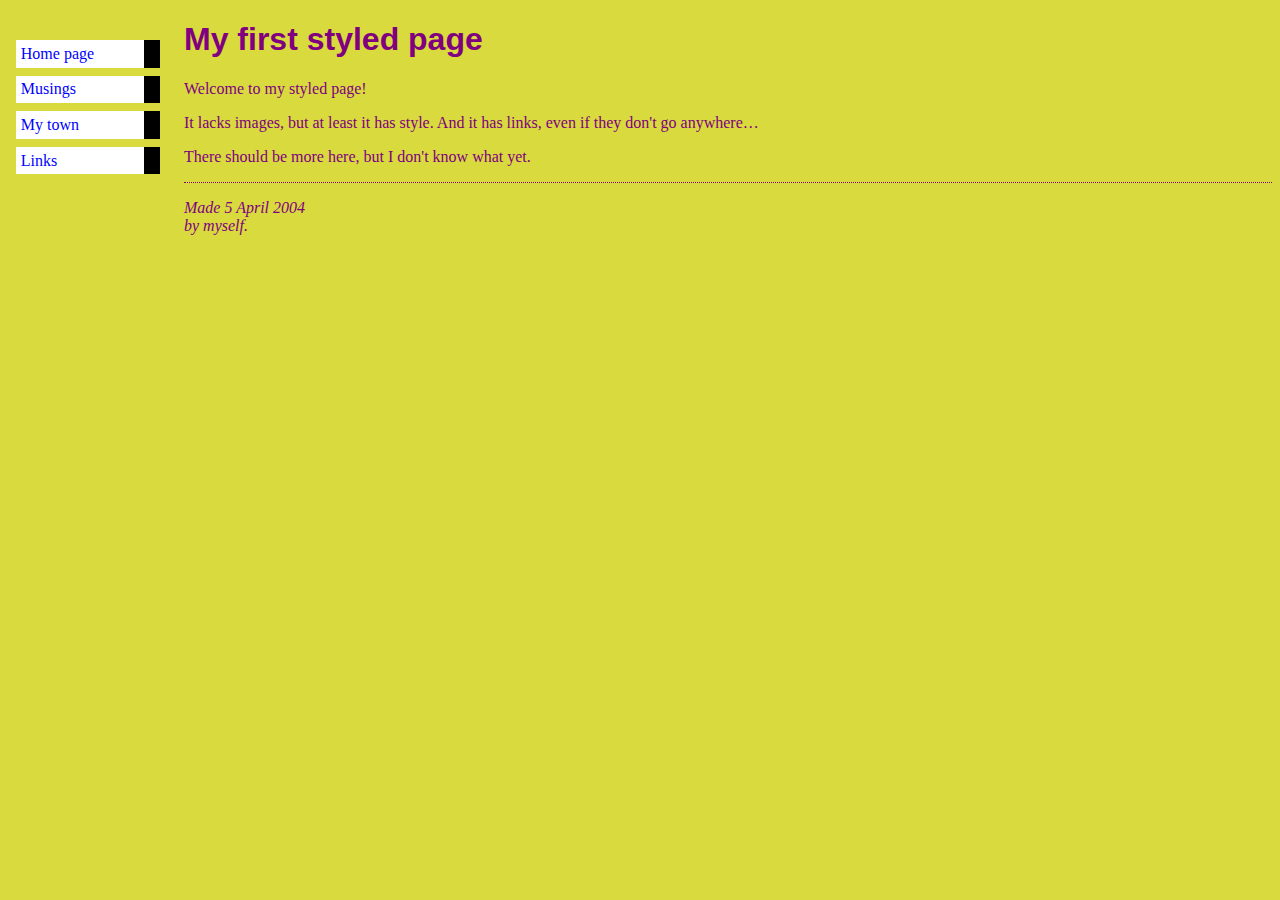
<file: index.html>
<!DOCTYPE html PUBLIC "-//W3C//DTD HTML 4.01//EN">
<html>
<head>
  <title>My first styled page</title>
  <link rel="stylesheet" href="mystyle.css">
</head>


<body>

<!-- Site navigation menu -->
<ul class="navbar">
  <li><a href="https://www.baidu.com/">Home page</a>
  <li><a href="musings.html">Musings</a>
  <li><a href="town.html">My town</a>
  <li><a href="links.html">Links</a>
</ul>

<!-- Main content -->
<h1>My first styled page</h1>

<p>Welcome to my styled page!

<p>It lacks images, but at least it has style.
And it has links, even if they don't go
anywhere&hellip;

<p>There should be more here, but I don't know
what yet.

<!-- Sign and date the page, it's only polite! -->
<address>Made 5 April 2004<br>
  by myself.</address>

</body>
</html>
</file>
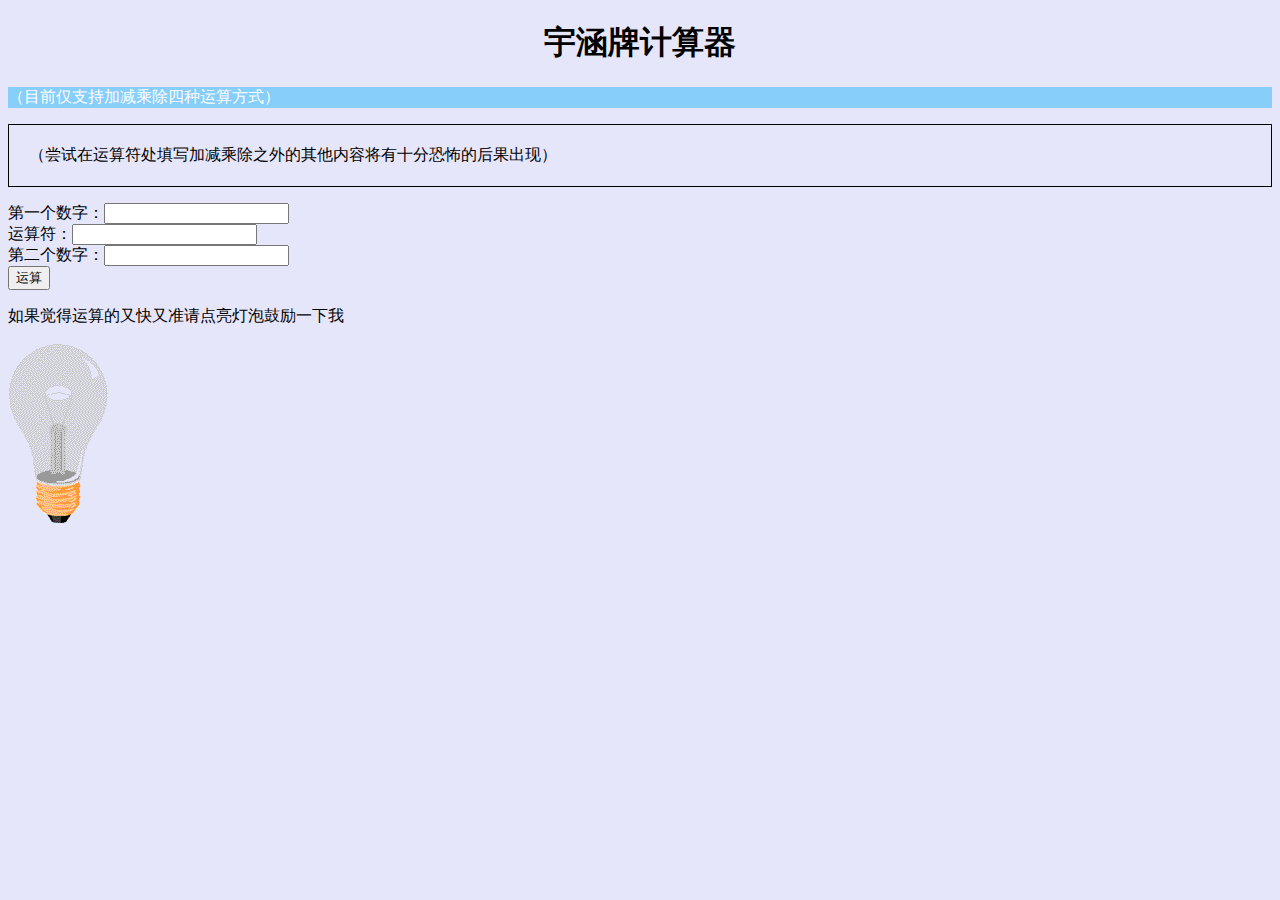
<file: culculator puzzle（not very puzzle version）.html>
<!DOCTYPE html>
<html>
	<head>
		<meta charset="utf-8">
		<title>calculator</title>
	</head>
	<body style="background-color:lavender">
    <h1 class="content"; style="text-align: center;">宇涵牌计算器</h1>
    <p style="background-color:lightskyblue; color:#fefdff";>（目前仅支持加减乘除四种运算方式）</p>
    <p style="border-style:solid; border-width:1px;padding:20px";>（尝试在运算符处填写加减乘除之外的其他内容将有十分恐怖的后果出现）</p>
		第一个数字：<input id="firstnum" type="number" />
		<br />
		运算符：<input id="yunsuanfu" type="text" />
		<br />
		第二个数字：<input id="secondnum" type="number" />
		<br />
		<button onclick="addtwonum()">运算</button>

		<script>
			function addtwonum() {
				var a = document.getElementById("firstnum").value;
				var anum = parseInt(a)
				var b = document.getElementById("secondnum").value;
				var bnum = parseInt(b)

				var yunsuan = document.getElementById("yunsuanfu").value;
				var c;
				if(yunsuan=='加'||yunsuan=='+')
				{
					c=anum+bnum
				}
				            else if(yunsuan=='减'||yunsuan=='-')
				            {
				            	c=anum-bnum
				            }
				else if(yunsuan=='乘'||yunsuan=='*')
				{
					c=anum*bnum
				}
				else if(yunsuan=='除'||yunsuan=='/')
				{
					c=anum/bnum
				}
				else{
					c='十分恐怖的后果'
				}
				alert(c)
			}
		</script>
    <p>如果觉得运算的又快又准请点亮灯泡鼓励一下我</p>
    <img id="bulb" src="pic_bulboff.gif" onclick="bulbonoff()" />
		<script>
			var isClose = true;

			function bulbonoff() {
				var mybulb = document.getElementById("bulb")
				if (isClose == true) {
					mybulb.src = "pic_bulbon.gif"
					isClose = false;
				} else {
					mybulb.src = "pic_bulboff.gif";
					isClose = true;
				}
			}
      </script>
	</body>
</html>
</file>
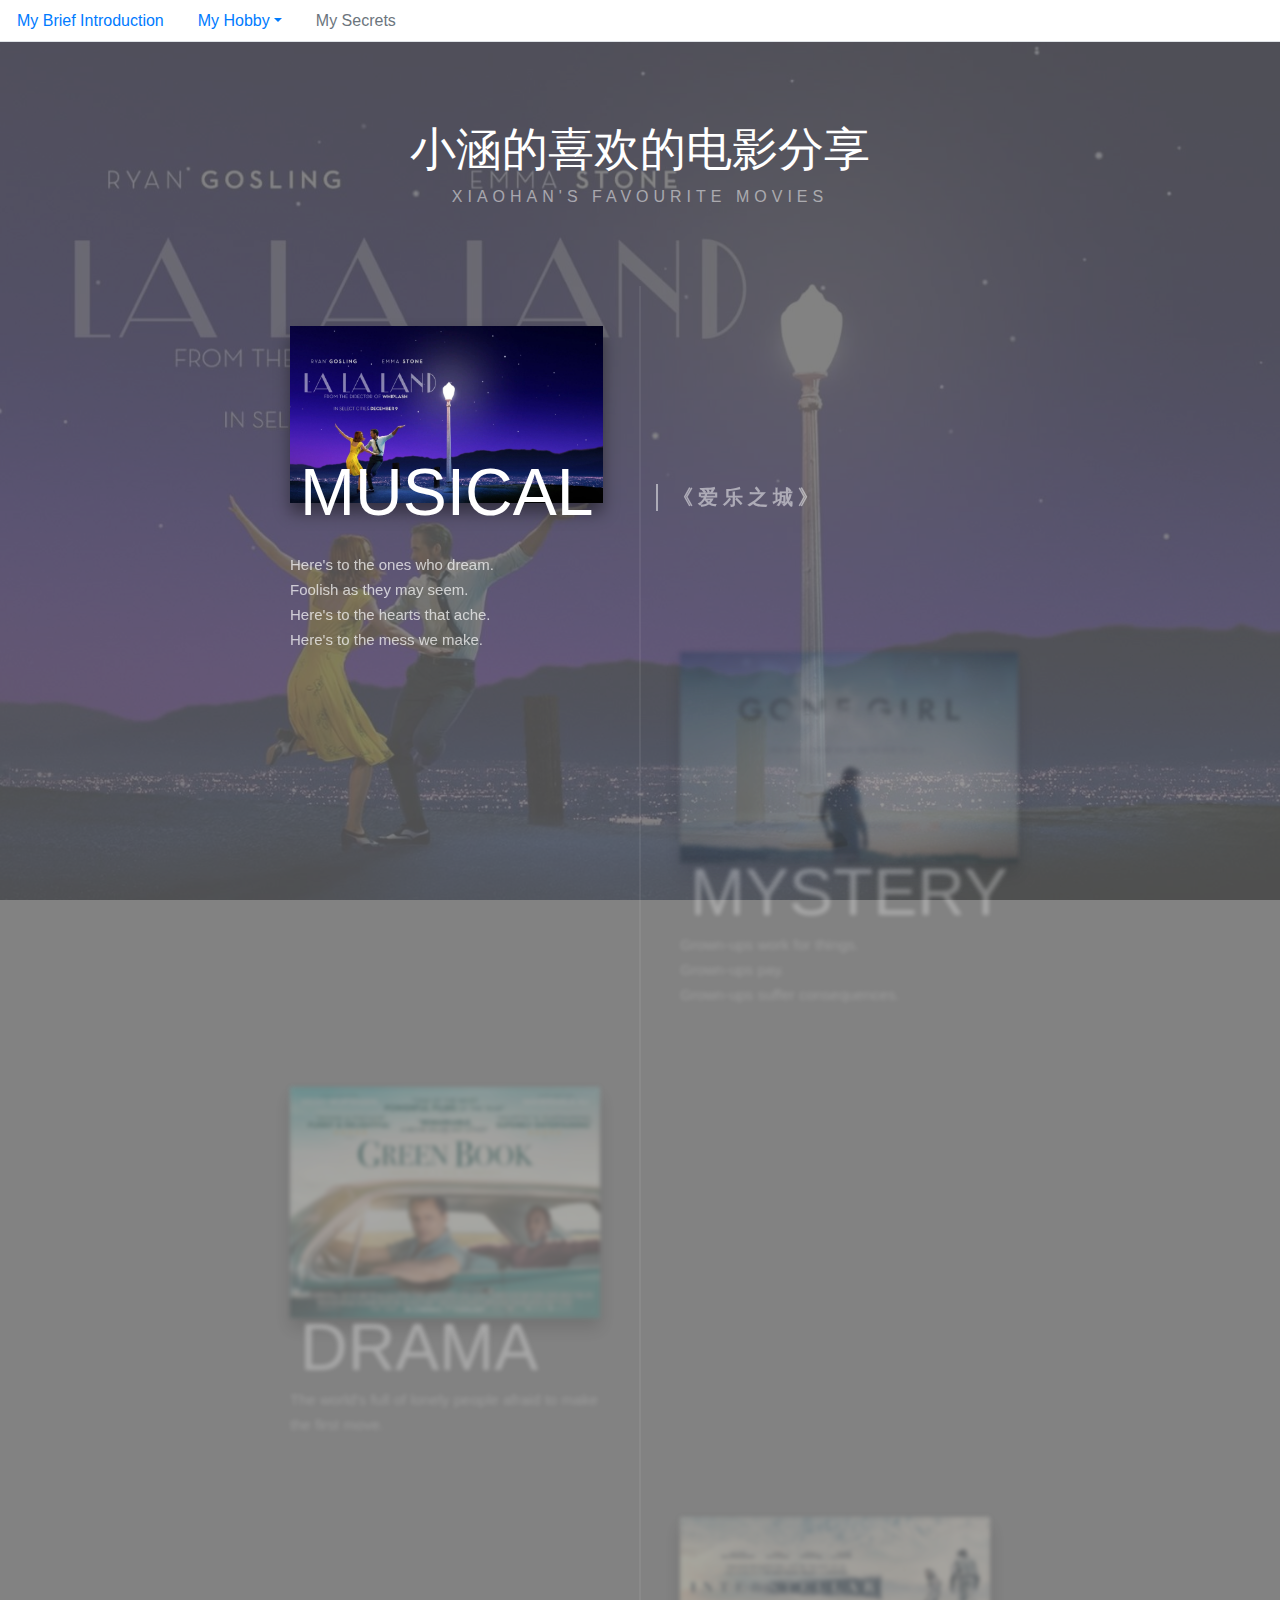
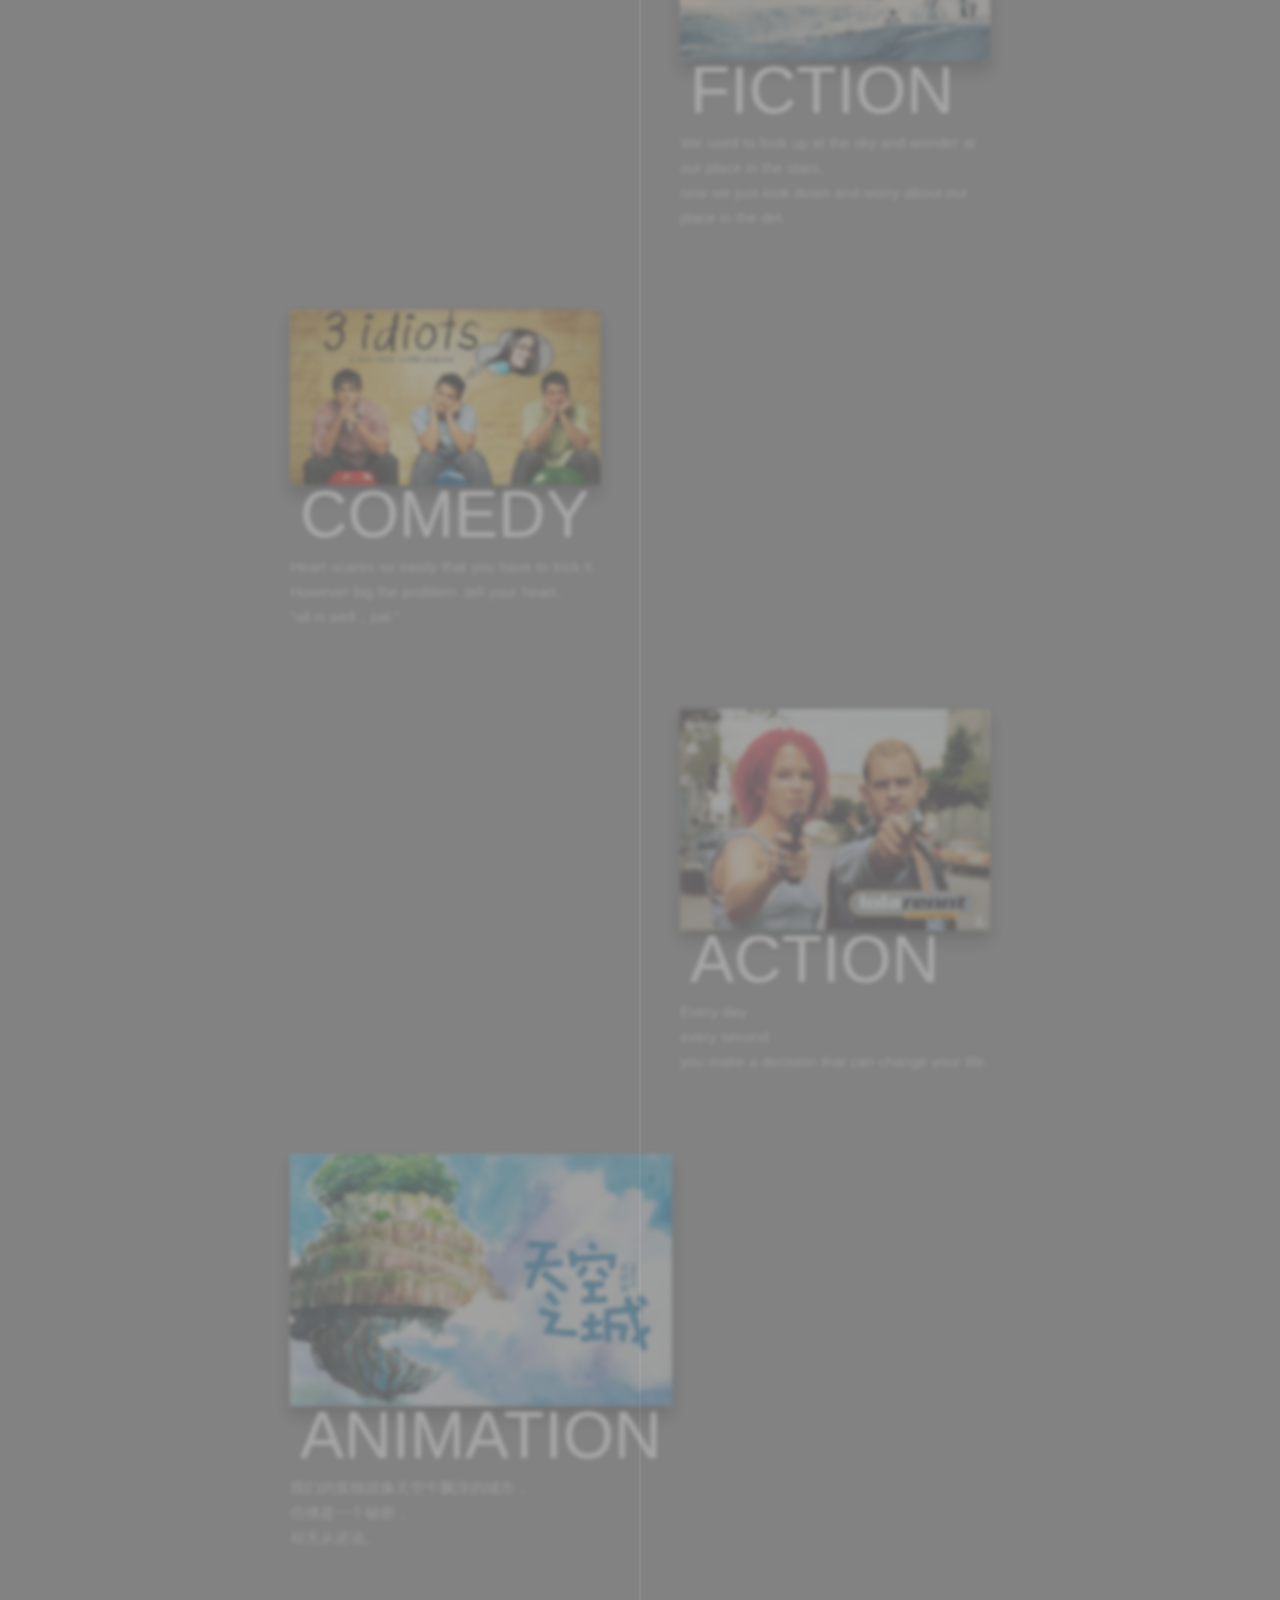
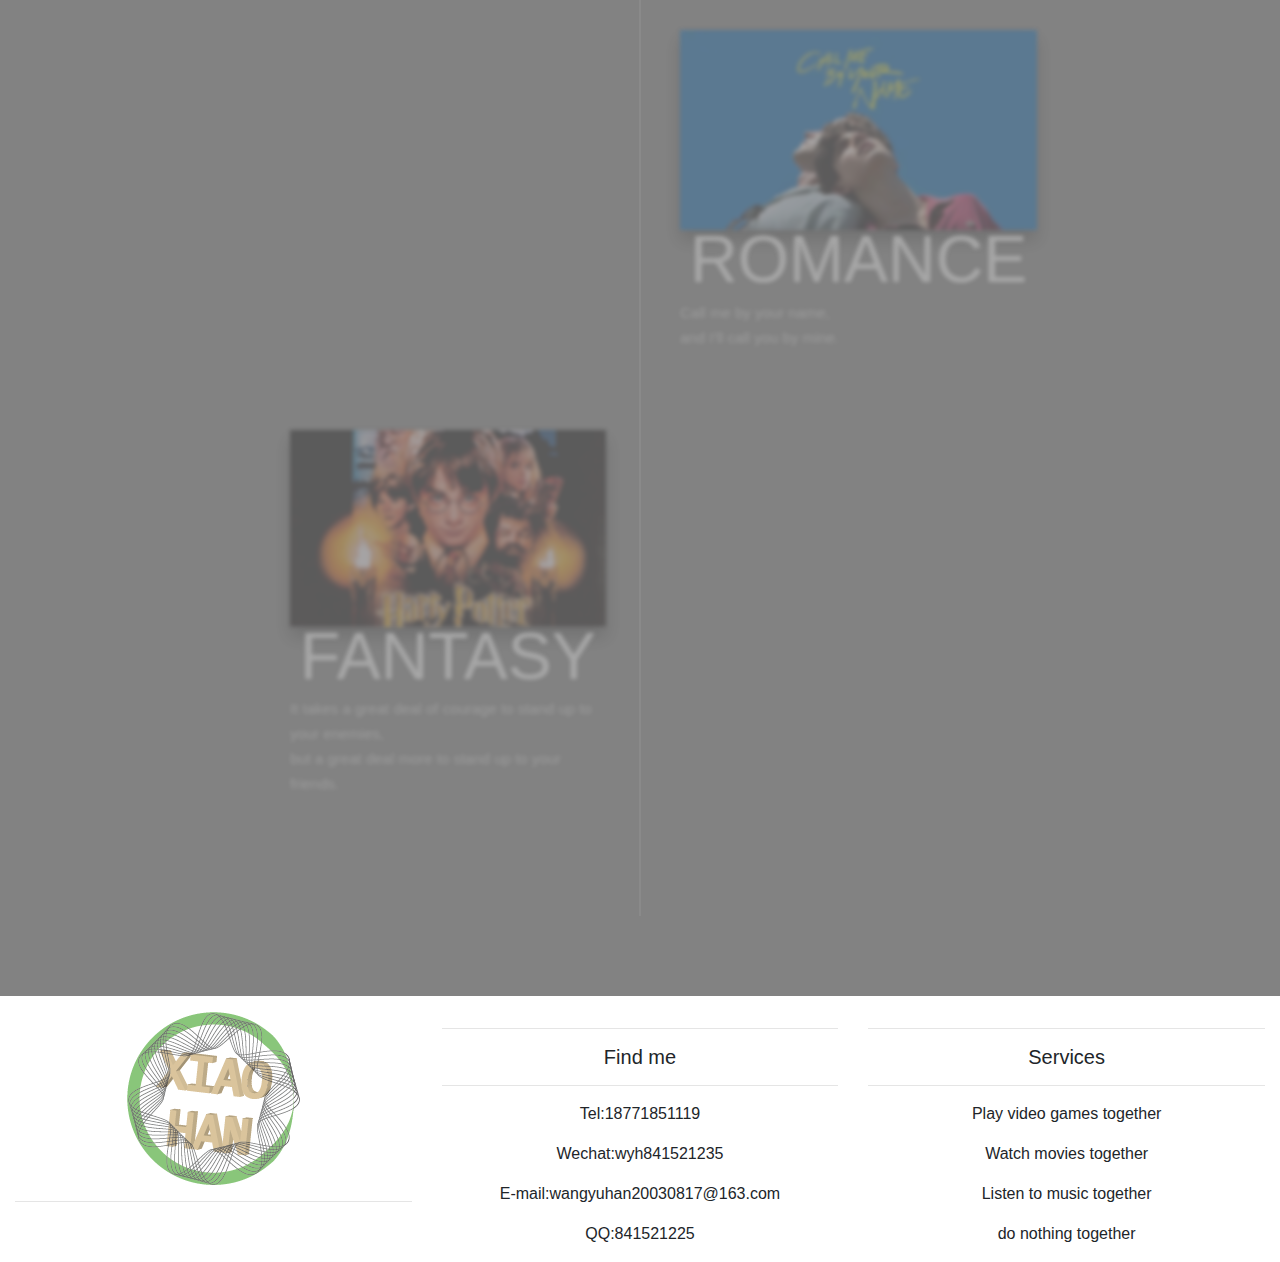
<file: movie.html>
<!DOCTYPE html>
<html lang="en">
<head>
    <meta charset="UTF-8">
    <meta http-equiv="X-UA-Compatible" content="IE=edge">
    <meta name="viewport" content="width=device-width, initial-scale=1.0, shrink-to-fit=no">
    <link rel="stylesheet" href="https://cdn.jsdelivr.net/npm/bootstrap@4.4.1/dist/css/bootstrap.min.css" integrity="sha384-Vkoo8x4CGsO3+Hhxv8T/Q5PaXtkKtu6ug5TOeNV6gBiFeWPGFN9MuhOf23Q9Ifjh" crossorigin="anonymous">
    <script src="https://code.jquery.com/jquery-3.4.1.slim.min.js" integrity="sha384-J6qa4849blE2+poT4WnyKhv5vZF5SrPo0iEjwBvKU7imGFAV0wwj1yYfoRSJoZ+n" crossorigin="anonymous"></script>
    <script src="https://cdn.jsdelivr.net/npm/popper.js@1.16.0/dist/umd/popper.min.js" integrity="sha384-Q6E9RHvbIyZFJoft+2mJbHaEWldlvI9IOYy5n3zV9zzTtmI3UksdQRVvoxMfooAo" crossorigin="anonymous"></script>
    <script src="https://cdn.jsdelivr.net/npm/bootstrap@4.4.1/dist/js/bootstrap.min.js" integrity="sha384-wfSDF2E50Y2D1uUdj0O3uMBJnjuUD4Ih7YwaYd1iqfktj0Uod8GCExl3Og8ifwB6" crossorigin="anonymous"></script>
    <title>小涵喜欢的电影</title>
    <link rel="stylesheet" href="website2.css">
</head>
<body>
    <ul class="nav nav-tabs">
      <li class="nav-item">
        <a class="nav-link" href="wyh‘s website.html">My Brief Introduction</a>
      </li>
      <li class="nav-item dropdown">
        <a class="nav-link dropdown-toggle" data-toggle="dropdown" href="#" role="button" aria-expanded="false">My Hobby</a>
        <div class="dropdown-menu">
        <a class="dropdown-item" href="music.html">Music</a>
        <a class="dropdown-item" href="movie.html">Movie</a>
        <div class="dropdown-divider"></div>
      <a class="dropdown-item" href="javascirpt:alert('No more')">More</a>
      </div>
      </li>
      <li class="nav-item">
        <a class="nav-link disabled">My Secrets</a>
      </li>
    </ul>
    <div class="shell" id="shell">
        <div class="header">
            <h2 class="title">小涵的喜欢的电影分享</h2>
            <h3 class="subtitle">XIAOHAN'S FAVOURITE MOVIES</h3>
        </div>
        <div class="timeline">


            <div class="item" data-text="《爱乐之城》">
                <div class="content">
                    <img class="img" src="lalaland.jpg" />
                    <h2 class="content-title">MUSICAL</h2>
                    <p class="content-desc">
                        Here's to the ones who dream.<br>Foolish as they may seem.<br>Here's to the hearts that ache.<br>Here's to the mess we make.
                    </p>
                </div>
            </div>

            <div class="item" data-text="《消失的爱人》">
                <div class="content">
                    <img class="img" src="gonegirl.jpeg" />
                    <h2 class="content-title">MYSTERY</h2>
                    <p class="content-desc">
                        Grown-ups work for things.<br>Grown-ups pay.<br>Grown-ups suffer consequences.
                    </p>
                </div>
            </div>

            <div class="item" data-text="《绿皮书》">
                <div class="content">
                    <img class="img" src="greenbook.jpeg" />
                    <h2 class="content-title">DRAMA</h2>
                    <p class="content-desc">
                      The world's full of lonely people afraid to make the first move.
                    </p>
                </div>
            </div>

            <div class="item" data-text="《星际穿越》">
                <div class="content">
                    <img class="img" src="interstellar.jpg" />
                    <h2 class="content-title">FICTION</h2>
                    <p class="content-desc">
                      We used to look up at the sky and wonder at our place in the stars, <br>now we just look down and worry about our place in the dirt.
                    </p>
                </div>
            </div>

            <div class="item" data-text="《三傻大闹宝莱坞》">
                <div class="content">
                    <img class="img" src="3idiots.jpeg" />
                    <h2 class="content-title">COMEDY</h2>
                    <p class="content-desc">
                      Heart scares so easily that you have to trick it.<br>However big the problem ,tell your heart ,<br>"all is well，pal."
                    </p>
                </div>
            </div>

            <div class="item" data-text="《罗拉快跑》">
                <div class="content">
                    <img class="img" src="runlolarun.jpeg" />
                    <h2 class="content-title">ACTION</h2>
                    <p class="content-desc">
                        Every day<br> every second<br> you make a decision that can change your life.
                    </p>
                </div>
            </div>

            <div class="item" data-text="《天空之城》">
                <div class="content">
                    <img class="img" src="laputa.jpeg" />
                    <h2 class="content-title">ANIMATION</h2>
                    <p class="content-desc">
                        我们的孤独就像天空中飘浮的城市，<br>仿佛是一个秘密，<br>却无从述说。
                    </p>
                </div>
            </div>

            <div class="item" data-text="《请以你的名字呼唤我》">
                <div class="content">
                    <img class="img" src="callmebyyourname.jpeg" />
                    <h2 class="content-title">ROMANCE</h2>
                    <p class="content-desc">
                        Call me by your name,<br> and I’ll call you by mine.
                    </p>
                </div>
            </div>

            <div class="item" data-text="《哈利波特与魔法石》">
                <div class="content">
                    <img class="img" src="harrypotter.jpg" />
                    <h2 class="content-title">FANTASY</h2>
                    <p class="content-desc">
                        It takes a great deal of courage to stand up to your enemies,<br>but a great deal more to stand up to your friends.
                    </p>
                </div>
            </div>
        </div>
    </div>
    <figure>
      <div class="fixed-wrap">
        <div id="fixed">
        </div>
      </div>
    </figure>
    <footer>
    <div class="container-fluid">
      <div class="row text-center">
        <div class="col-md-4">
          <img src="LOGO.png">
          <hr class="light">
          </div>
            <div class="col-md-4">
              <hr class="light">
              <h5>Find me</h5>
              <hr class="light">
              <p>Tel:18771851119</p>
              <p>Wechat:wyh841521235</p>
              <p>E-mail:wangyuhan20030817@163.com</p>
              <p>QQ:841521225</p>
            </div>
              <div class="col-md-4">
                <hr class="light">
                <h5>Services</h5>
                <hr class="light">
                <p>Play video games together</p>
                <p>Watch movies together</p>
                <p>Listen to music together</p>
                <p>do nothing together</p>
              </div>
            </div>
          </div>
    </footer>
    <script src="https://cdnjs.cloudflare.com/ajax/libs/jquery/3.1.0/jquery.min.js"></script>
    <script>
        (function ($) {
            $.fn.timeline = function () {
                var selectors = {
                    id: $(this),
                    item: $(this).find(".item"),
                    activeClass: "item--active",
                    img: ".img"
                };
                selectors.item.eq(0).addClass(selectors.activeClass);
                selectors.id.css(
                    "background-image",
                    "url(" +
                    selectors.item
                        .first()
                        .find(selectors.img)
                        .attr("src") +
                    ")"
                );
                var itemLength = selectors.item.length;
                $(window).scroll(function () {
                    var max, min;
                    var pos = $(this).scrollTop();
                    selectors.item.each(function (i) {
                        min = $(this).offset().top;
                        max = $(this).height() + $(this).offset().top;
                        var that = $(this);
                        if (i == itemLength - 2 && pos > min + $(this).height() / 2) {
                            selectors.item.removeClass(selectors.activeClass);
                            selectors.id.css(
                                "background-image",
                                "url(" +
                                selectors.item
                                    .last()
                                    .find(selectors.img)
                                    .attr("src") +
                                ")"
                            );
                            selectors.item.last().addClass(selectors.activeClass);
                        }
                        else if (pos <= max - 10 && pos >= min) {
                            selectors.id.css(
                                "background-image",
                                "url(" +
                                $(this)
                                    .find(selectors.img)
                                    .attr("src") +
                                ")"
                            );
                            selectors.item.removeClass(selectors.activeClass);
                            $(this).addClass(selectors.activeClass);
                        }
                    });
                });
            };
        })(jQuery)
        $("#shell").timeline();
    </script>
    <!-- Borrowed from Bilibili -->
</body>

</html>
</file>
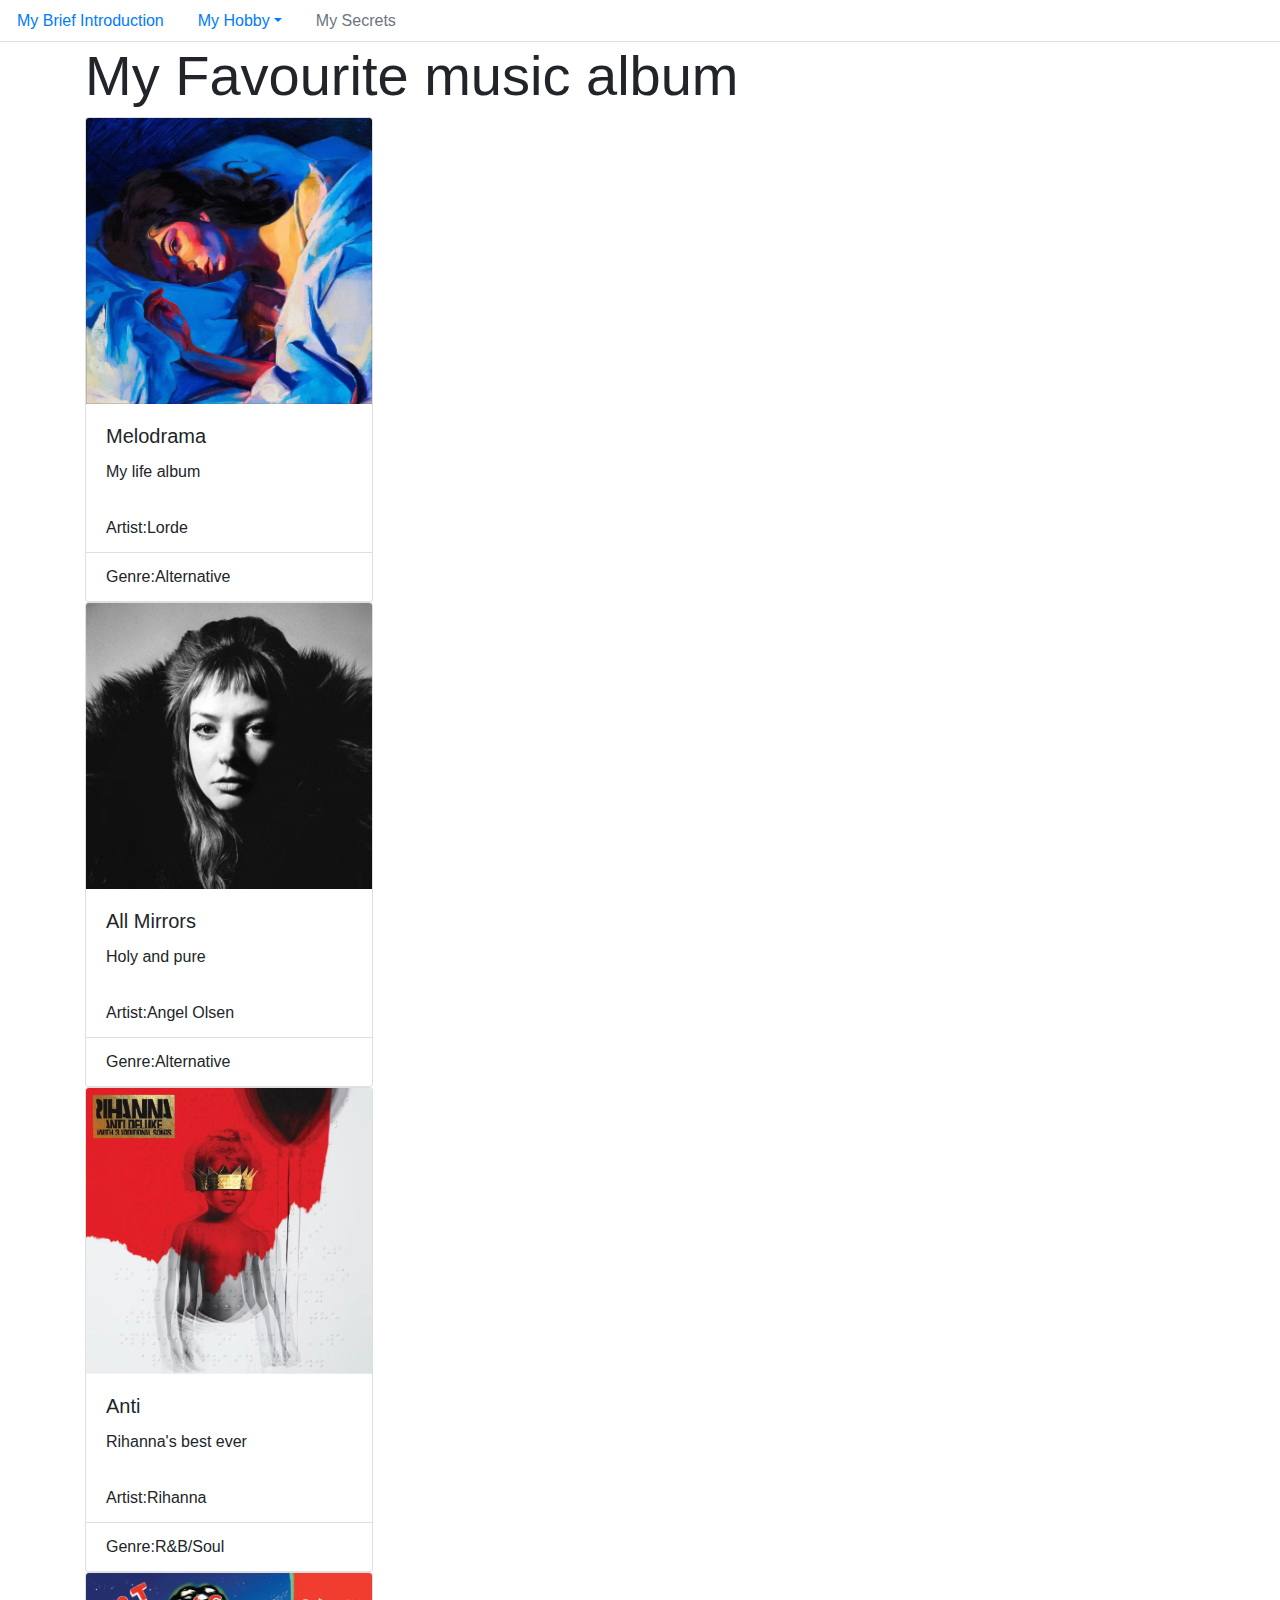
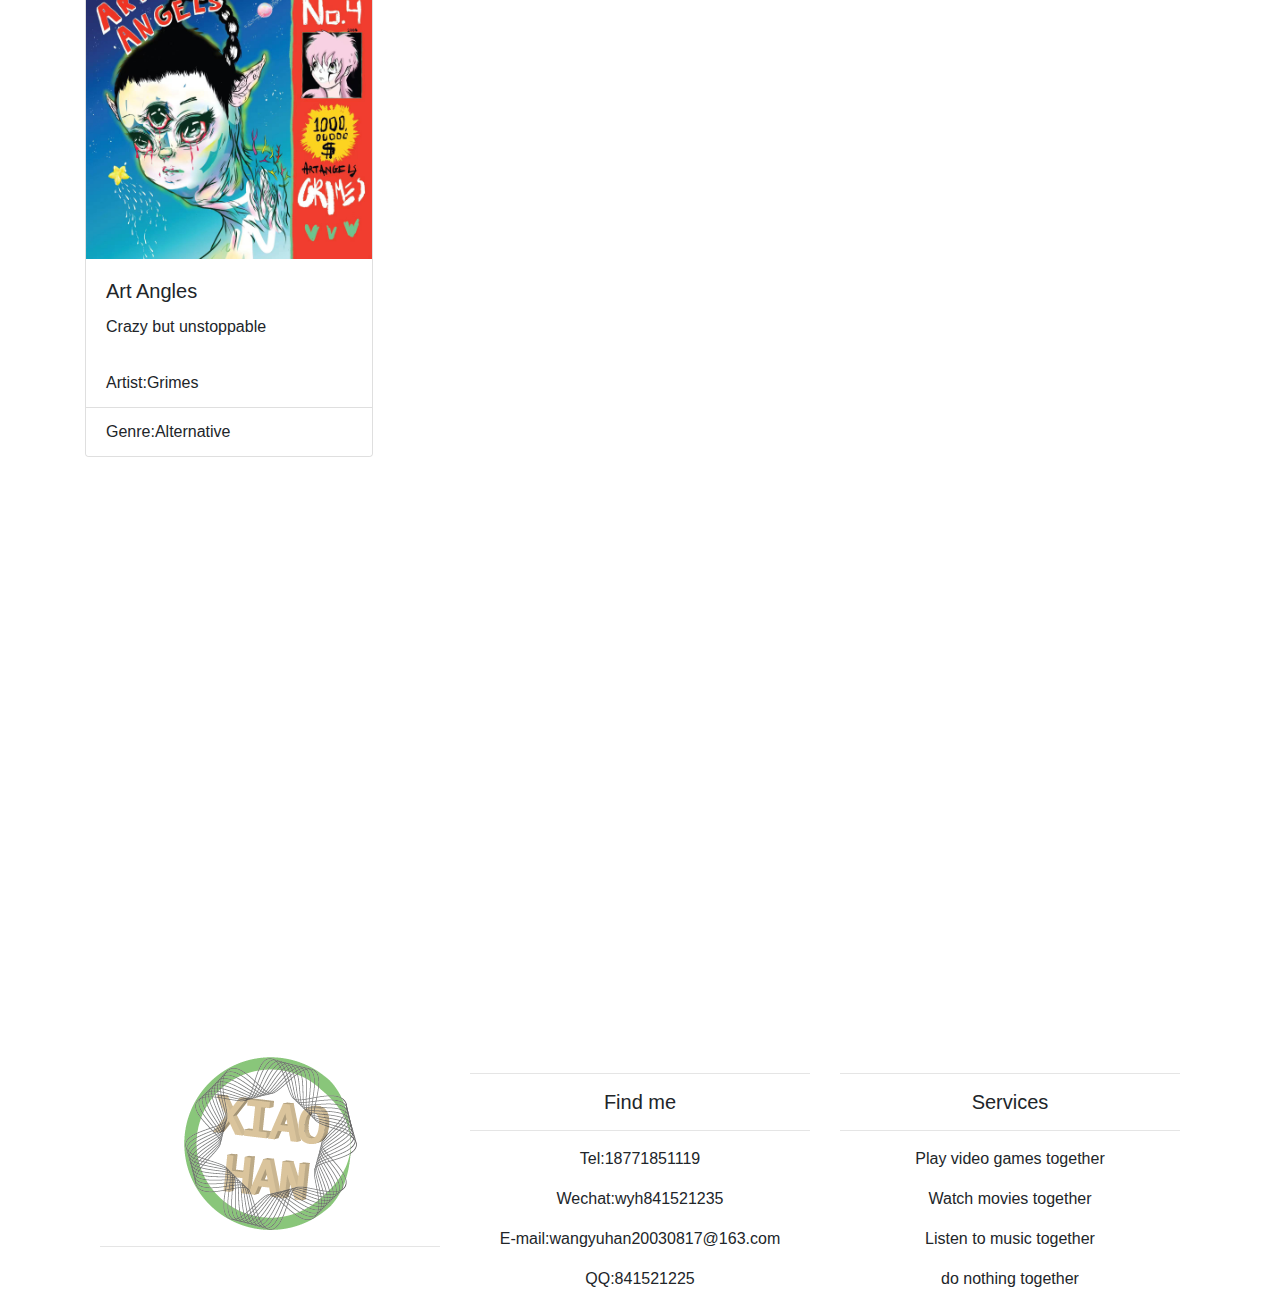
<file: music.html>
<!doctype html>
  <html lang="en">
    <head>
      <meta charset="utf-8">
      <meta name="viewport" content="width=device-width, initial-scale=1, shrink-to-fit=no">
      <link rel="stylesheet" href="https://cdn.jsdelivr.net/npm/bootstrap@4.4.1/dist/css/bootstrap.min.css" integrity="sha384-Vkoo8x4CGsO3+Hhxv8T/Q5PaXtkKtu6ug5TOeNV6gBiFeWPGFN9MuhOf23Q9Ifjh" crossorigin="anonymous">
      <script src="https://code.jquery.com/jquery-3.4.1.slim.min.js" integrity="sha384-J6qa4849blE2+poT4WnyKhv5vZF5SrPo0iEjwBvKU7imGFAV0wwj1yYfoRSJoZ+n" crossorigin="anonymous"></script>
      <script src="https://cdn.jsdelivr.net/npm/popper.js@1.16.0/dist/umd/popper.min.js" integrity="sha384-Q6E9RHvbIyZFJoft+2mJbHaEWldlvI9IOYy5n3zV9zzTtmI3UksdQRVvoxMfooAo" crossorigin="anonymous"></script>
      <script src="https://cdn.jsdelivr.net/npm/bootstrap@4.4.1/dist/js/bootstrap.min.js" integrity="sha384-wfSDF2E50Y2D1uUdj0O3uMBJnjuUD4Ih7YwaYd1iqfktj0Uod8GCExl3Og8ifwB6" crossorigin="anonymous"></script>
      <link rel="stylesheet" href="website1.css">
    </head>
  <body>
    <ul class="nav nav-tabs">
  <li class="nav-item">
    <a class="nav-link" href="wyh‘s website.html">My Brief Introduction</a>
  </li>
  <li class="nav-item dropdown">
    <a class="nav-link dropdown-toggle" data-toggle="dropdown" href="#" role="button" aria-expanded="false">My Hobby</a>
    <div class="dropdown-menu">
      <a class="dropdown-item" href="music.html">Music</a>
      <a class="dropdown-item" href="movie.html">Movie</a>
      <div class="dropdown-divider"></div>
      <a class="dropdown-item" href="javascirpt:alert('No more')">More</a>
    </div>
  </li>
  <li class="nav-item">
    <a class="nav-link disabled">My Secrets</a>
  </li>
</ul>
<div class="container">
  <h1 class="display-4">My Favourite music album</h1>

    <div class="card" style="width: 18rem;">
      <img src="melodrama.jpg" class="card-img-top">
      <div class="card-body">
        <h5 class="card-title">Melodrama</h5>
        <p class="card-text">My life album</p>
      </div>
      <ul class="list-group list-group-flush">
        <li class="list-group-item">Artist:Lorde</li>
        <li class="list-group-item">Genre:Alternative</li>
      </ul>
    </div>

    <div class="card" style="width: 18rem;">
      <img src="all mirrors.jpg" class="card-img-top">
      <div class="card-body">
        <h5 class="card-title">All Mirrors</h5>
        <p class="card-text">Holy and pure</p>
      </div>
      <ul class="list-group list-group-flush">
        <li class="list-group-item">Artist:Angel Olsen</li>
        <li class="list-group-item">Genre:Alternative</li>
      </ul>
    </div>

    <div class="card" style="width: 18rem;">
      <img src="anti.jpg" class="card-img-top">
      <div class="card-body">
        <h5 class="card-title">Anti</h5>
        <p class="card-text">Rihanna's best ever</p>
      </div>
      <ul class="list-group list-group-flush">
        <li class="list-group-item">Artist:Rihanna</li>
        <li class="list-group-item">Genre:R&B/Soul</li>
      </ul>
    </div>

    <div class="card" style="width: 18rem;">
      <img src="art angles.jpg" class="card-img-top">
      <div class="card-body">
        <h5 class="card-title">Art Angles</h5>
        <p class="card-text">Crazy but unstoppable</p>
      </div>
      <ul class="list-group list-group-flush">
        <li class="list-group-item">Artist:Grimes</li>
        <li class="list-group-item">Genre:Alternative</li>
      </ul>
    </div>
  <figure>
      <div class="fixed-wrap">
        <div id="fixed">
        </div>
      </div>
    </figure>
    <footer>
    <div class="container-fluid">
      <div class="row text-center">
        <div class="col-md-4">
          <img src="LOGO.png">
          <hr class="light">
          </div>
            <div class="col-md-4">
              <hr class="light">
              <h5>Find me</h5>
              <hr class="light">
              <p>Tel:18771851119</p>
              <p>Wechat:wyh841521235</p>
              <p>E-mail:wangyuhan20030817@163.com</p>
              <p>QQ:841521225</p>
            </div>
              <div class="col-md-4">
                <hr class="light">
                <h5>Services</h5>
                <hr class="light">
                <p>Play video games together</p>
                <p>Watch movies together</p>
                <p>Listen to music together</p>
                <p>do nothing together</p>
              </div>
            </div>
          </div>
    </footer>
</body>
</html>
</file>
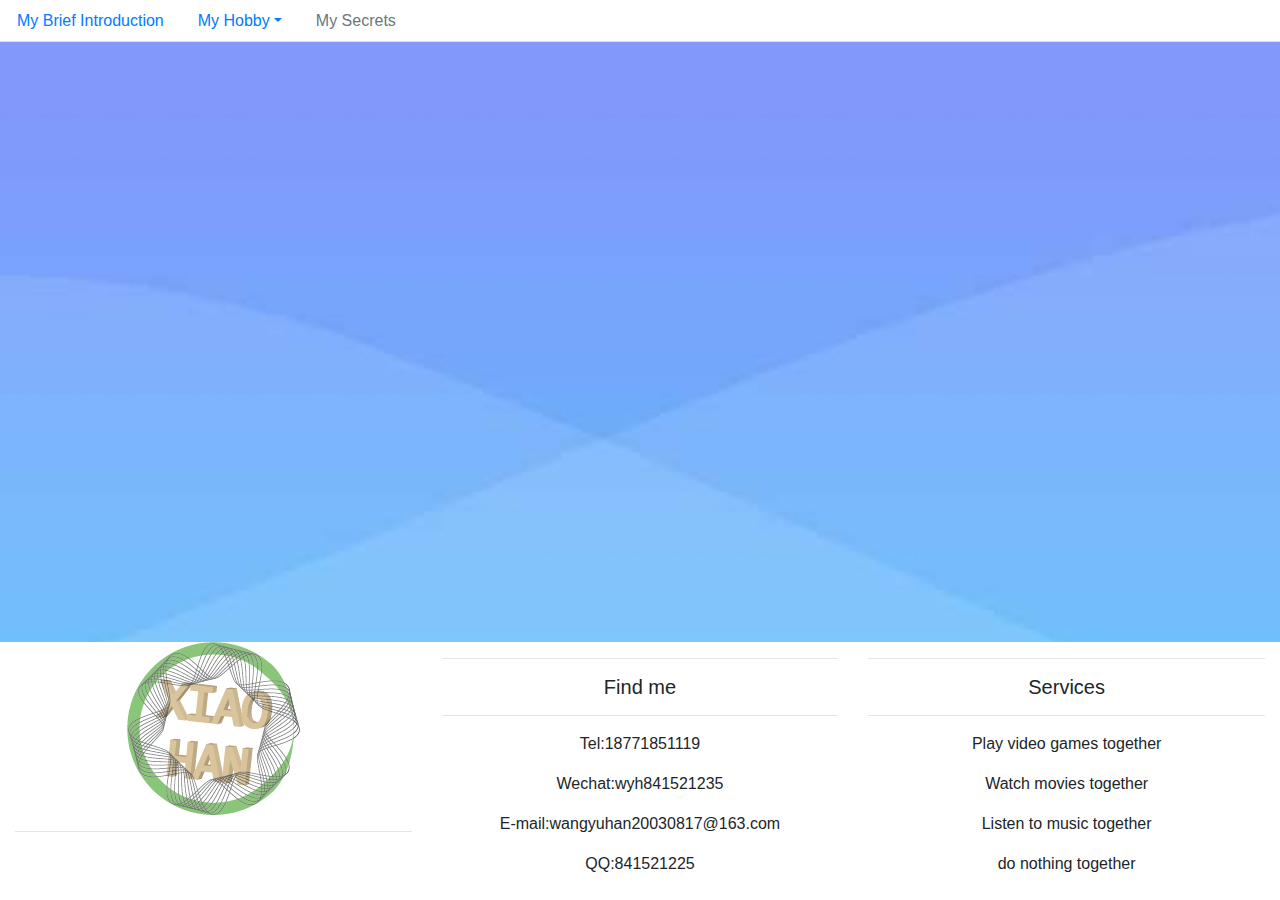
<file: my brief introduction.html>
<!doctype html>
<html lang="en">
  <head>
    <meta charset="utf-8">
    <meta name="viewport" content="width=device-width, initial-scale=1, shrink-to-fit=no">
    <link rel="stylesheet" href="https://cdn.jsdelivr.net/npm/bootstrap@4.4.1/dist/css/bootstrap.min.css" integrity="sha384-Vkoo8x4CGsO3+Hhxv8T/Q5PaXtkKtu6ug5TOeNV6gBiFeWPGFN9MuhOf23Q9Ifjh" crossorigin="anonymous">
    <script src="https://code.jquery.com/jquery-3.4.1.slim.min.js" integrity="sha384-J6qa4849blE2+poT4WnyKhv5vZF5SrPo0iEjwBvKU7imGFAV0wwj1yYfoRSJoZ+n" crossorigin="anonymous"></script>
    <script src="https://cdn.jsdelivr.net/npm/popper.js@1.16.0/dist/umd/popper.min.js" integrity="sha384-Q6E9RHvbIyZFJoft+2mJbHaEWldlvI9IOYy5n3zV9zzTtmI3UksdQRVvoxMfooAo" crossorigin="anonymous"></script>
    <script src="https://cdn.jsdelivr.net/npm/bootstrap@4.4.1/dist/js/bootstrap.min.js" integrity="sha384-wfSDF2E50Y2D1uUdj0O3uMBJnjuUD4Ih7YwaYd1iqfktj0Uod8GCExl3Og8ifwB6" crossorigin="anonymous"></script>
    <link rel="stylesheet" href="website1.css">
  </head>
  <body>
    <ul class="nav nav-tabs">
  <li class="nav-item">
    <a class="nav-link" href="#">My Brief Introduction</a>
  </li>
  <li class="nav-item dropdown">
    <a class="nav-link dropdown-toggle" data-toggle="dropdown" href="#" role="button" aria-expanded="false">My Hobby</a>
    <div class="dropdown-menu">
      <a class="dropdown-item" href="music.html">Music</a>
      <a class="dropdown-item" href="movie.html">Movie</a>
      <div class="dropdown-divider"></div>
      <a class="dropdown-item" href="#">More</a>
    </div>
  </li>
  <li class="nav-item">
    <a class="nav-link disabled">My Secrets</a>
  </li>
</ul>
  <figure>
    <div class="fixed-wrap">
      <div id="fixed">
      </div>
    </div>
  </figure>
  <footer>
  <div class="container-fluid">
    <div class="row text-center">
      <div class="col-md-4">
        <img src="LOGO.png">
        <hr class="light">
        </div>
          <div class="col-md-4">
            <hr class="light">
            <h5>Find me</h5>
            <hr class="light">
            <p>Tel:18771851119</p>
            <p>Wechat:wyh841521235</p>
            <p>E-mail:wangyuhan20030817@163.com</p>
            <p>QQ:841521225</p>
          </div>
            <div class="col-md-4">
              <hr class="light">
              <h5>Services</h5>
              <hr class="light">
              <p>Play video games together</p>
              <p>Watch movies together</p>
              <p>Listen to music together</p>
              <p>do nothing together</p>
            </div>
          </div>
        </div>
  </footer>
  </body>
</html>
</file>
<file: mystyle.css>
body {
  padding-left: 11em;
  font-family: Georgia, "Times New Roman",
        Times, serif;
  color: purple;
  background-color: #d8da3d }
ul.navbar {
  list-style-type: none;
  padding: 0;
  margin:0;
  position: absolute;
  top: 2em;
  left: 1em;
  width: 9em }
h1 {
  font-family: Helvetica, Geneva, Arial,
        SunSans-Regular, sans-serif }
ul.navbar li{
  background: white;
  margin: 0.5em 0;
  padding: 0.3em;
  border-right: 1em solid black;
}
ul.navbar a{
  text-decoration: none;
}
a:link{
  color: blue;
}
a:visited{
  color: purple;
}
address{
  margin-top: 1em;
  padding-top: 1em;
  border-top: thin dotted;
}
</file>
<file: website2.css>
<style>
    * {
        padding: 0;
        margin: 0;
    }

    .shell {
        width: 100%;
        position: relative;
        padding: 80px 0;
        background-attachment: fixed;
        background-size: cover;
    }

    .shell:before {
        position: absolute;
        left: 0;
        top: 0;
        width: 100%;
        height: 100%;
        background: rgba(99, 99, 99, 0.8);
        content: "";
    }

    .header {
        width: 100%;
        text-align: center;
        margin-bottom: 80px;
        position: relative;
    }

    .title {
        color: #fff;
        font-size: 46px;
        font-weight: normal;
        margin: 0;
    }

    .timeline {
        display: flex;
        margin: 0 auto;
        flex-wrap: wrap;
        flex-direction: column;
        max-width: 700px;
        position: relative;
    }

    .content-title {
        font-weight: normal;
        font-size: 66px;
        margin: -10px 0 0 0;
        transition: 0.4s;
        padding: 0 10px;
        box-sizing: border-box;
        color: #fff;
    }

    .content-desc {
        margin: 0;
        font-size: 15px;
        box-sizing: border-box;
        color: rgba(255, 255, 255, 0.7);
        line-height: 25px;
    }

    .timeline:before {
        position: absolute;
        left: 50%;
        width: 2px;
        height: 100%;
        margin-left: -1px;
        content: "";
        background: rgba(255, 255, 255, 0.07);
    }

    .item {
        padding: 40px 0;
        opacity: 0.3;
        filter: blur(2px);
        transition: 0.5s;
        box-sizing: border-box;
        width: calc(50% - 40px);
        display: flex;
        position: relative;
        transform: translateY(-80px);
    }

    .item:before {
        /* 设置在伪元素before中的内容  */
        content: attr(data-text);
        letter-spacing: 3px;
        width: 100%;
        position: absolute;
        color: rgba(255, 255, 255, 0.5);
        font-size: 13px;
        border-left: 2px solid rgba(255, 255, 255, 0.5);
        top: 70%;
        margin-top: -5px;
        padding-left: 15px;
        opacity: 0;
        right: calc(-100% - 56px);
        font: 900 20px '';
        letter-spacing: 5px;
    }

    .item:nth-child(even) {
        align-self: flex-end;
    }

    .item:nth-child(even):before {
        right: auto;
        text-align: right;
        left: calc(-100% - 56px);
        padding-left: 0;
        border-left: none;
        border-right: 2px solid rgba(255, 255, 255, 0.5);
        padding-right: 15px;
    }

    .item--active {
        opacity: 1;
        transform: translateY(0);
        filter: blur(0px);
    }

    .item--active:before {
        top: 50%;
        transition: 0.3s all 0.2s;
        opacity: 1;
    }

    .item--active .content-title {
        margin: -50px 0 20px 0;
    }

    .img {
        max-width: 100%;
        box-shadow: 0 10px 15px rgba(0, 0, 0, 0.4);
    }

    .subtitle {
        color: rgba(255, 255, 255, 0.5);
        font-size: 16px;
        letter-spacing: 5px;
        margin: 10px 0 0 0;
        font-weight: normal;
    }

    .footer {
        padding: 95px 0;
        text-align: center;
    }

    .footer a {
        color: #999;
        display: inline-block;
    }

    @media only screen and (max-width: 767px) {
        .item {
            align-self: baseline !important;
            width: 100%;
            padding: 0 30px 150px 80px;
        }

        .item:before {
            left: 10px !important;
            padding: 0 !important;
            top: 50px;
            text-align: center !important;
            width: 60px;
            border: none !important;
        }

        .item:last-child {
            padding-bottom: 40px;
        }
    }

    @media only screen and (max-width: 767px) {
        .timeline:before {
            left: 40px;
        }
    }
</style>
</file>
<file: website1.css>
figure{
  position: relative;
  width: 100%;
  height: 60%;
  margin: 0;
}
#fixed{
  background-image: url(background.jpeg);
  height: 600px;
  background-repeat: no-repeat;
  background-attachment: fixed;
  background-position: center;
  background-size: cover;
}
</file>
